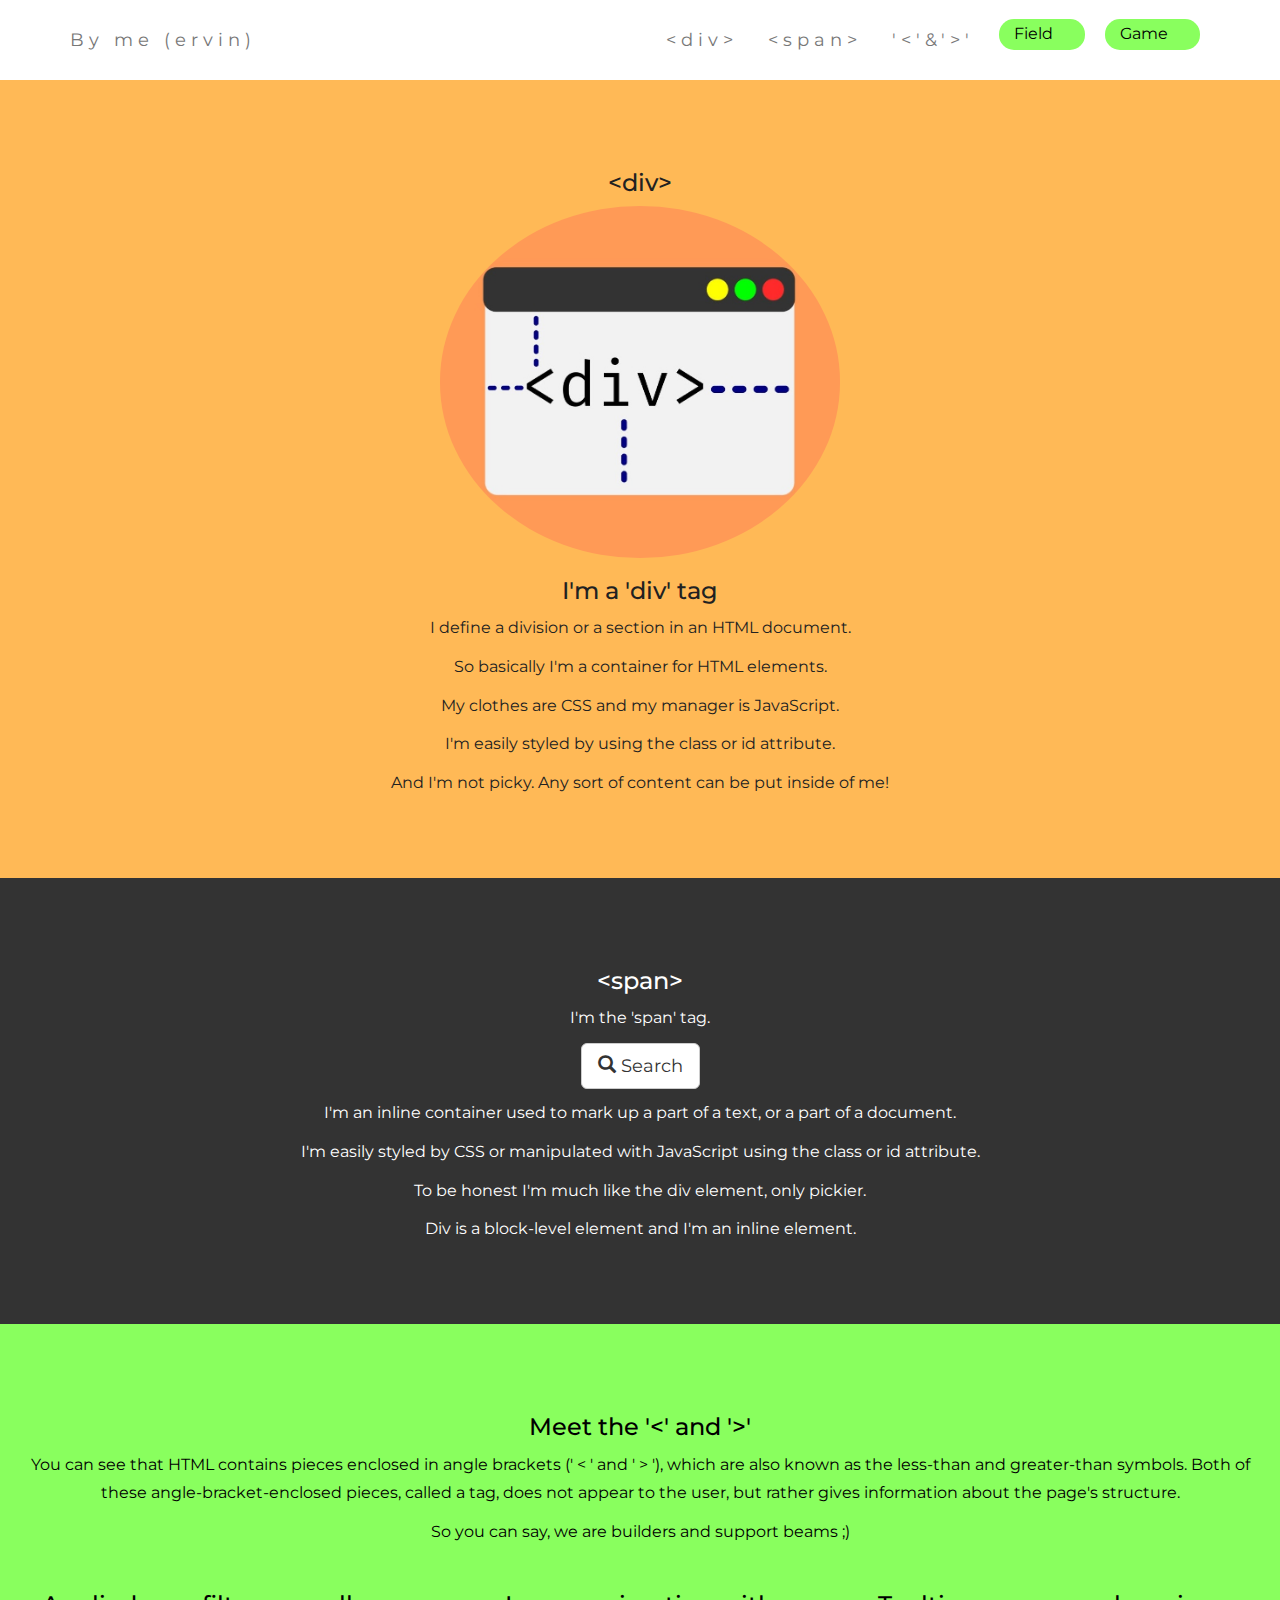
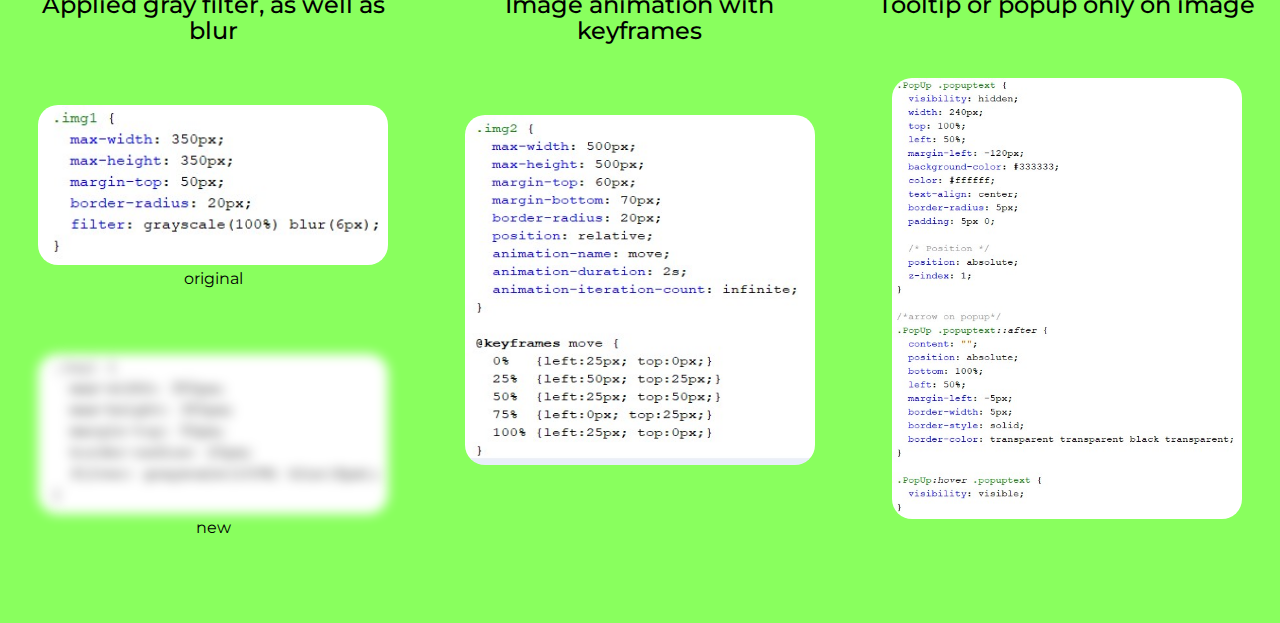
<file: index.html>
<!--<!DOCTYPE html>
<html>
<head>
<meta name="viewport" content="width=device-width, initial-scale=1.0">
<style>
/** {
  box-sizing: border-box;
}
.menu {
  float:left;
  width:20%;
  text-align:center;
}
.menu a {
  background-color:#e5e5e5;
  padding:8px;
  margin-top:7px;
  display:block;
  width:100%;
  color:black;
}
.main {
  float:left;
  width:60%;
  padding:0 20px;
}
.right {
  background-color:#e5e5e5;
  float:left;
  width:20%;
  padding:15px;
  margin-top:7px;
  text-align:center;
}

@media only screen and (max-width:620px) {
   For mobile phones: 
  .menu, .main, .right {
    width:100%;
  }
}*/
</style>
<link rel="stylesheet" href="style.css">
</head>
<body style="font-family:Verdana;color:#aaaaaa;">

<div style="background-color:#e5e5e5;padding:15px;text-align:center;">
  <h1>Hello World</h1>
</div>

<div style="overflow:auto">
  <div class="menu">
    <a href="#">Link 1</a>
    <a href="#">Link 2</a>
    <a href="#">Link 3</a>
    <a href="#">Link 4</a>
  </div>

  <div class="main">
    <h2>Lorum Ipsum</h2>
    <p>Lorem ipsum dolor sit amet, consectetuer adipiscing elit, sed diam nonummy nibh euismod tincidunt ut laoreet dolore magna aliquam erat volutpat.</p>
  </div>

  <div class="right">
    <h2>About</h2>
    <p>Lorem ipsum dolor sit amet, consectetuer adipiscing elit.</p>
  </div>
</div>

<div style="background-color:#e5e5e5;text-align:center;padding:10px;margin-top:7px;">© copyright w3schools.com</div>

</body>
</html>-->
<!------------------------------------------------------->
<!DOCTYPE html>
<html lang="en">
<head>
  <title>ervin web showcase</title>
  <meta charset="utf-8">
  <meta name="viewport" content="width=device-width, initial-scale=1">
  <link href="https://maxcdn.bootstrapcdn.com/bootstrap/3.4.1/css/bootstrap.min.css"
        rel="stylesheet">
  <link href="https://fonts.googleapis.com/css?family=Montserrat" 
        rel="stylesheet">
  <script src="https://ajax.googleapis.com/ajax/libs/jquery/3.5.1/jquery.min.js"></script>
  <script src="https://maxcdn.bootstrapcdn.com/bootstrap/3.4.1/js/bootstrap.min.js"></script>
  <link rel="stylesheet" href="./css/style.css">
</head>
    <body>
        <!-- Navbar -->
        <nav class="navbar navbar-default" id="navbar">
          <div class="container">
            <div class="navbar-header">
              <button type="button" class="navbar-toggle" 
                  data-toggle="collapse" data-target="#myNavbar">
                <span class="icon-bar"></span>
                <span class="icon-bar"></span>
                <span class="icon-bar"></span>                        
              </button>
              <a class="navbar-brand" href="">By me (ervin)</a>
            </div>
            <div class="collapse navbar-collapse" id="myNavbar">
              <ul class="nav navbar-nav navbar-right">
                <li><a href="#1">&lt;div&gt;</a></li>
                <li><a href="#2">&lt;span&gt;</a></li>
                <li><a href="#3">'&lt;'&'&gt;'</a></li>
                <li><button class="myButton" onclick="location.href = 'field.html'">Field</button></li>
                <li><button class="myButton" onclick="location.href = 'game.html'">Game</button></li>
              </ul>
            </div>
          </div>
      </nav>
        
<!--1st container-->
        <div class="container-fluid bg-1 text-center " id="1">
            <h3>&lt;div&gt;</h3>
            <img src="images/div_img1.jpg" class="img-responsive img-circle" 
                style="display:inline" alt="images/div_img1.png" width="400" height="400">
            <h3>I'm a 'div' tag</h3>
                <p>I define a division or a section in an HTML document.</p>
                <p>So basically I'm a container for HTML elements.</p>
                <p>My clothes are CSS and my manager is JavaScript.</p>
                <p>I'm easily styled by using the class or id attribute.</p>
                <p>And I'm not picky. Any sort of content can be put inside of me!</p>
        </div>

<!--2nd container-->
        <div class="container-fluid bg-2 text-center" id="2">
            <h3>&lt;span&gt;</h3>
            <p>I'm the 'span' tag.</p>
            <a href="#" class="btn btn-default btn-lg">
                <span class="glyphicon glyphicon-search"></span> Search
            </a>
            <p></p>
            <p>I'm an inline container used to mark up a part of a text, or a part of a document.</p>
            <p>I'm easily styled by CSS or manipulated with JavaScript using the class or id attribute.</p>
            <p>To be honest I'm much like the div element, only pickier.</p> 
            <p>Div is a block-level element and I'm an inline element.</p>
        </div>

<!--3rd container-->
        <div class="container-fluid bg-3 text-center" id="3">
            <h3>Meet the '&lt;' and '&gt;'</h3>
            <p>You can see that HTML contains pieces enclosed in angle brackets (' < ' and ' > '),
                which are also known as the less-than and greater-than symbols. 
                Both of these angle-bracket-enclosed pieces, called a tag,
                does not appear to the user, but rather gives information about the page's structure.</p>
            <p>So you can say, we are builders and support beams ;)
            <div class="row">
                <div class="col-sm-4" >
                    <h3>Applied gray filter, as well as blur</h3>
                    <div>
                        <img src="images/img1.jpg" class="img0" 
                            style="width:100%" alt="images/img1.jpg not found">
                        <p>original</p>
                    </div>
                    <div>
                        <img src="images/img1.jpg" class="img1" 
                            style="width:100%" alt="images/img1.jpg not found">
                        <p>new</p>
                    </div>
                </div>
                
                <div class="col-sm-4" >
                    <h3>Image animation with keyframes</h3>
                    <img src="images/img2.jpg" class="img2" 
                        style="width:100%" alt="images/img2.jpg not found">
                </div>

                <div class="col-sm-4" >
                    <h3>Tooltip or popup only on image</h3>
                    <div class="PopUp">
                        <img src="images/img3.jpg" class="img0" 
                            style="width:100%" alt="images/img3.jpg not found">
                        <span class="popuptext"> Labdien, skolotāj </span>
                    </div>
                </div>
            </div>
        </div>

    <script>
        window.onscroll = function() {stick()};
  
        var navbar = document.getElementById("navbar");
        var sticky = navbar.offsetTop;

        function stick() {
          if (window.pageYOffset >= sticky) {
            navbar.classList.add("sticky")
          } else {
            navbar.classList.remove("sticky");
          }
        }
    </script>
    
    </body>
</html>
</file>
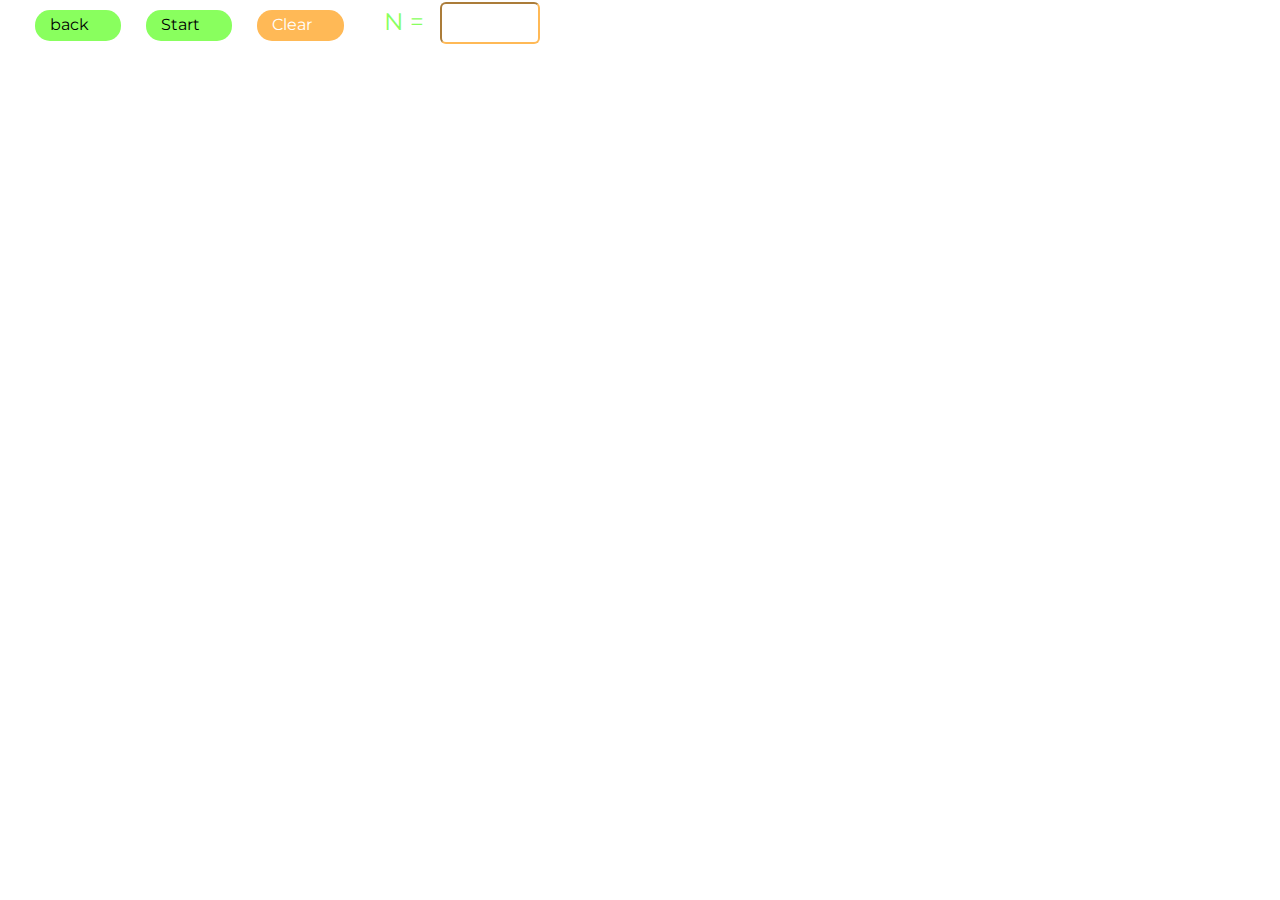
<file: field.html>
<!DOCTYPE html>
<html lang="en">
    <head>
        <title>Field</title>
        <meta charset="utf-8">
        <meta name="viewport" content="width=device-width, initial-scale=1">
        <link rel="stylesheet" href="https://maxcdn.bootstrapcdn.com/bootstrap/3.4.1/css/bootstrap.min.css">
        <link href="https://fonts.googleapis.com/css?family=Montserrat" rel="stylesheet">
        <script src="https://ajax.googleapis.com/ajax/libs/jquery/3.5.1/jquery.min.js"></script>
        <script src="https://maxcdn.bootstrapcdn.com/bootstrap/3.4.1/js/bootstrap.min.js"></script>
        <link rel="stylesheet" href="./css/style.css">
    </head>
    
    <body>
        <div class="Ui">
            <button class="myButton" onclick="location.href = 'index.html'">back</button>
            <button class="myButton" onclick="start()">Start</button>
            <button class="clearButton" onclick="clean()">Clear</button>
            <p class="inputLabel">N = </p>
            <input type="text" id="input" class="input"><br>
            <div class="error" id="error"> </div>
        </div>
<!--place for field-->
        <div class="field" id="field">
        </div>
        
        <script src="js/scripts.js"></script>
    </body>
</html>
</file>
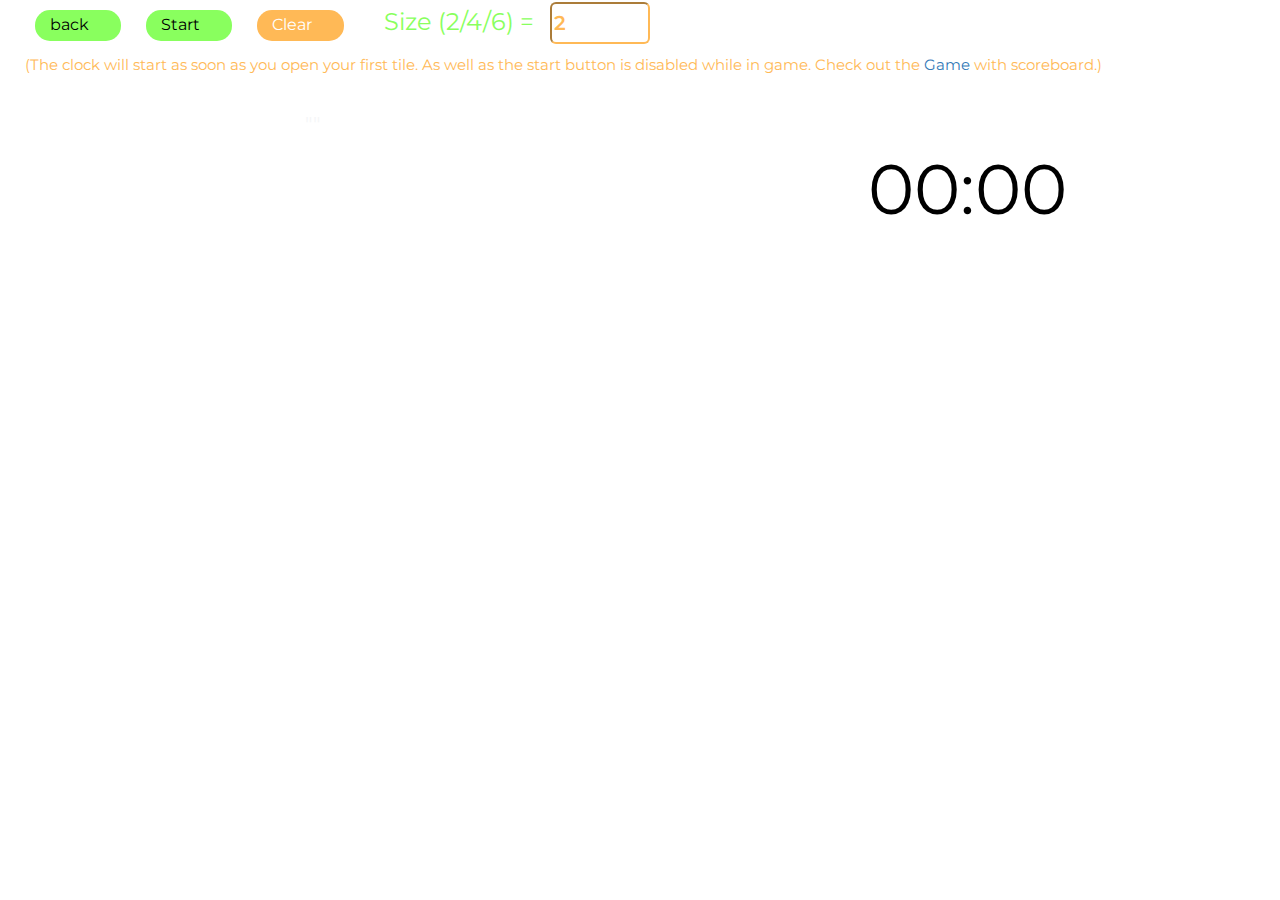
<file: game.html>
<!DOCTYPE html>
<html lang="en">
    <head>
        <title>Game</title>
        <meta charset="utf-8">
        <meta name="viewport" content="width=device-width, initial-scale=1">
        <link rel="stylesheet" href="https://maxcdn.bootstrapcdn.com/bootstrap/3.4.1/css/bootstrap.min.css">
        <link href="https://fonts.googleapis.com/css?family=Montserrat" rel="stylesheet">
        <script src="https://ajax.googleapis.com/ajax/libs/jquery/3.5.1/jquery.min.js"></script>
        <script src="https://maxcdn.bootstrapcdn.com/bootstrap/3.4.1/js/bootstrap.min.js"></script>
        <link rel="stylesheet" href="./css/style.css">
    </head>
    
    <body>
        <div class="Ui">
            <button class="myButton" onclick="location.href = 'index.html'">back</button>
            <button class="myButton" onclick="start()" id="startB">Start</button>
            <button class="clearButton" onclick="clearScr()">Clear</button>
            <p class="inputLabel">Size (2/4/6) = </p>
            <input type="text" id="input" class="input" value="2">
<!--            <p class="inputLabel"> Name(optional): </p>
            <input type="text" id="input" class="input" placeholder="Name">-->
            <br>
            <div class="info" > 
                <p>(The clock will start as soon as you open your first tile.
                As well as the start button is disabled while in game.
                Check out the 
                <a href="http://sample0text.pythonanywhere.com/game">Game</a>
                with scoreboard.)</p>
            </div>
            <div class="error" id="error"> 
            </div>
        </div>
        
<!--place for field and results-->
        <div class="row">
            <div class="col" style="display: flex; align-items: center;">
                <div class="field" id="field">""
                </div>
            </div>
            <div class="col">
                <div class="result" id="result">
                </div>
                <div class="timer" id="timer">00:00
                </div>
                <img class="img0" id="jokeImage">
                <div class="result" id="joke">
                    <!--hey-->
                </div>
            </div>
        </div>
        
        <script src="js/game.js"></script>
    </body>
</html>
</file>
<file: css/style.css>
html {
    scroll-behavior: smooth;
}

body {
  font: 20px "Montserrat", sans-serif;
  line-height: 1.8;
  color: #f5f6f7;
}

p {font-size: 16px;}

.bg-1 {
    background-color: #ffb956; /* Peach? */
    color: #212121;
  }
  
  .bg-2 {
    background-color: #333333; /* Dark gray */
    color: #ffffff;
  }
  
  .bg-3 {
    background-color: #89ff5e; /* Green */
    color: #000000;
  }
  
  .bg-4 {
    background-color: #2f2f2f;
    color: #ffffff;
  }
  
  .container-fluid {
    padding-top: 70px;
    padding-bottom: 70px;
  }
  
  /*clean image*/
  .img0 {
    max-width: 350px;
    max-height: 550px;
    margin-top: 50px;
    border-radius: 20px;
  }
  
  /*blured image*/
  .img1 {
    max-width: 350px;
    max-height: 350px;
    margin-top: 50px;
    border-radius: 20px;
    filter: grayscale(100%) blur(6px);
  }
  
  /*animated image*/
  .img2 {
    max-width: 350px;
    max-height: 350px;
    margin-top: 60px;
    margin-bottom: 70px;
    border-radius: 20px;
    position: relative;
    animation-name: move;
    animation-duration: 2s;
    animation-iteration-count: infinite;
  }
  
  @keyframes move {
    0%   {left:25px; top:0px;}
    25%  {left:50px; top:25px;}
    50%  {left:25px; top:50px;}
    75%  {left:0px; top:25px;}
    100% {left:25px; top:0px;}
  }
  
  .row {
    text-align: center;
    margin-top: 25px;
  }
  
  .PopUp{}
  
  .PopUp .popuptext {
    visibility: hidden;
    width: 240px;
    top: 100%;
    left: 50%;
    margin-left: -120px;
    background-color: #333333;
    color: #ffffff;
    text-align: center;
    border-radius: 5px;
    padding: 5px 0;

    /* Position */
    position: absolute;
    z-index: 1; 
  }
  
  /*arrow on popup*/
  .PopUp .popuptext::after {
    content: "";
    position: absolute;
    bottom: 100%;
    left: 50%;
    margin-left: -5px;
    border-width: 5px;
    border-style: solid;
    border-color: transparent transparent black transparent;
  }
  
  .PopUp:hover .popuptext {
    visibility: visible;
  }
  
  /*navbar*/
  .navbar {
    overflow: hidden;
    background-color: rgba(255, 255, 255, 0.7);
    padding-top: 15px;
    padding-bottom: 15px;
    border: 0;
    border-radius: 0;
    margin-bottom: 0;
    font-size: 12px;
    letter-spacing: 5px;
  }

  .navbar li {
    font-size:18px;
  }
  .navbar-nav li a:hover {
    color: #ffb956 !important;
    font-size:larger;
  }
  
  .sticky {
  position: fixed;
  top: 0;
  width: 100%;
}

.sticky + .content {
  padding-top: 40px;
}

/*buttons*/
.myButton {
  background-color: #89ff5e;
  border-radius: 15px;
  border: none;
  outline: none;
  padding-left: 15px;
  padding-right: 32px;
  text-align: center;
  font-size: 16px;
  color: black;
  margin: 4px 10px;
  cursor: pointer;
  display: inline;
}

.myButton:hover {
  background-color: #ffb956;
  color: white;
}

.disButton {
  background-color: lightgray;
  border-radius: 15px;
  border: none;
  outline: none;
  padding-left: 15px;
  padding-right: 32px;
  text-align: center;
  font-size: 16px;
  color: white;
  margin: 4px 10px;
  display: inline;
}

.clearButton {
  background-color: #ffb956;
  border-radius: 15px;
  border: none;
  outline: none;
  padding-left: 15px;
  padding-right: 32px;
  text-align: center;
  font-size: 16px;
  color: white;
  margin: 4px 10px;
  cursor: pointer;
  display: inline;
}

.clearButton:hover {
  background-color: rgb(255,0,0);
  color: black;
}

.Ui{
    margin-left: 25px
}

/*imput*/
.inputLabel {
  color: #89ff5e;
  margin-left: 25px;
  margin-right: 10px;
  font-size: x-large;
  display: inline;
}

.input {
  border-radius: 6px;
  border-style: solid 1px;
  border-color: #ffb956;
  outline: none;
  color: #ffb956;
  font-weight: 600;
  width: 100px;
  display: inline;
}

.info  p {
  color: #ffb956;
  /*margin-left: 15px;*/
  margin-right: 10px;
  font-size: 15px;
  display: inline;
}

/*field*/
.field {
  /*margin-left: 50px;*/
  bisplay: block;
  margin: auto;
  display: grid;
}

/*error*/
.error {
  margin-top: 25px;
  color: red;
  margin-left: 25px;
  font-size: x-large;
}

.result {
  margin-top: 20px;
  color: #ffb956;
  margin-left: 25px;
  margin-right: 25px;
  font-size: xx-large;
}

.timer {
  margin-top: 20px;
  color: black;
  font-size: 70px;
}

.col {
  float: left;
  width: 50%;
}

/* Clear floats after the columns */
.row:after {
  content: "";
  display: table;
  clear: both;
}
</file>
